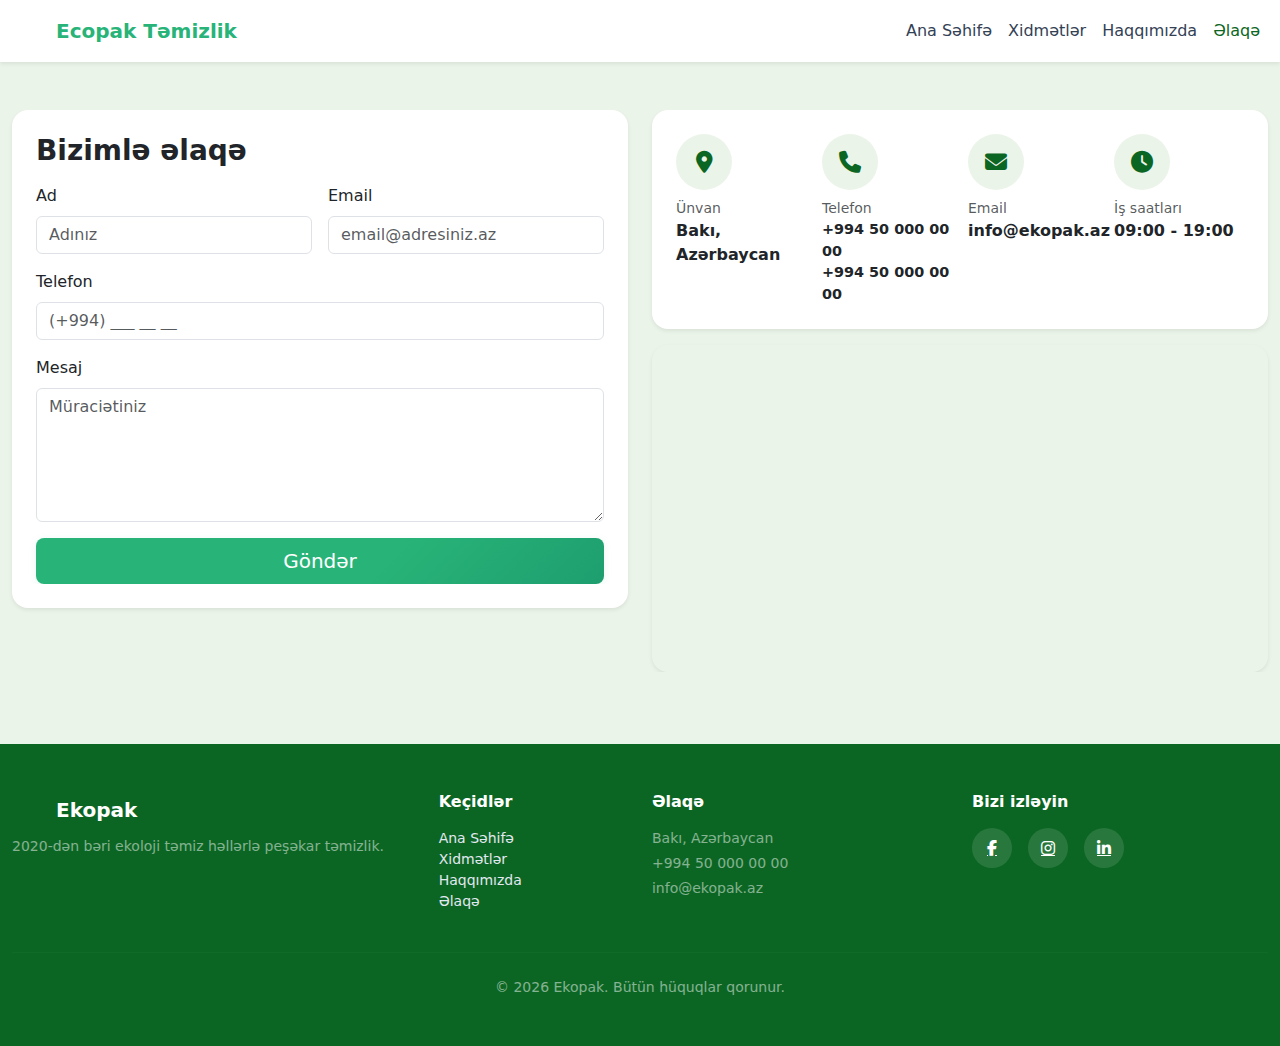
<file: contact.html>
<!DOCTYPE html>
<html lang="az">
  <head>
    <meta charset="utf-8" />
    <meta name="viewport" content="width=device-width, initial-scale=1" />
    <title>Ecopak Təmizlik | Əlaqə</title>
    <link rel="preconnect" href="https://fonts.googleapis.com" />
    <link rel="preconnect" href="https://fonts.gstatic.com" crossorigin />
    <link href="https://fonts.googleapis.com/css2?family=Poppins:wght@300;400;500;600;700&display=swap" rel="stylesheet" />
    <link href="https://cdn.jsdelivr.net/npm/bootstrap@5.3.3/dist/css/bootstrap.min.css" rel="stylesheet" />
    <link rel="stylesheet" href="assets/css/style.css" />
    <link rel="stylesheet" href="https://cdnjs.cloudflare.com/ajax/libs/font-awesome/6.5.0/css/all.min.css" crossorigin="anonymous" />
  </head>
  <body class="bg-brand-soft">
    <nav class="navbar navbar-expand-lg navbar-light bg-white sticky-top shadow-sm">
      <div class="container">
        <a class="navbar-brand d-flex align-items-center" href="index.html">
          <span class="brand-logo rounded-circle me-2"></span>
          <span class="fw-bold text-brand">Ecopak Təmizlik</span>
        </a>
        <button class="navbar-toggler" type="button" data-bs-toggle="collapse" data-bs-target="#navMenu" aria-controls="navMenu" aria-expanded="false" aria-label="Toggle navigation">
          <span class="navbar-toggler-icon"></span>
        </button>
        <div class="collapse navbar-collapse" id="navMenu">
          <ul class="navbar-nav ms-auto mb-2 mb-lg-0">
            <li class="nav-item"><a class="nav-link" href="index.html">Ana Səhifə</a></li>
            <li class="nav-item"><a class="nav-link" href="services.html">Xidmətlər</a></li>
            <li class="nav-item"><a class="nav-link" href="about.html">Haqqımızda</a></li>
            <li class="nav-item"><a class="nav-link active" href="contact.html">Əlaqə</a></li>
          </ul>
        </div>
      </div>
    </nav>

    <main class="py-5">
      <div class="container">
        <div class="row g-4">
          <div class="col-12 col-lg-6">
            <div class="card border-0 rounded-4 shadow-sm p-4">
              <h3 class="fw-bold mb-3">Bizimlə əlaqə</h3>
              <form class="row g-3">
                <div class="col-md-6">
                  <label for="cname" class="form-label">Ad</label>
                  <input type="text" id="cname" class="form-control" placeholder="Adınız" required />
                </div>
                <div class="col-md-6">
                  <label for="cemail" class="form-label">Email</label>
                  <input type="email" id="cemail" class="form-control" placeholder="email@adresiniz.az" required />
                </div>
                <div class="col-12">
                  <label for="cphone" class="form-label">Telefon</label>
                  <input type="tel" id="cphone" class="form-control" placeholder="(+994) ___ __ __" />
                </div>
                <div class="col-12">
                  <label for="cmessage" class="form-label">Mesaj</label>
                  <textarea id="cmessage" rows="5" class="form-control" placeholder="Müraciətiniz"></textarea>
                </div>
                <div class="col-12 d-grid">
                  <button class="btn btn-brand btn-lg" type="submit">Göndər</button>
                </div>
              </form>
            </div>
          </div>

          <div class="col-12 col-lg-6">
            <div class="row g-3">
              <div class="col-12">
                <div class="card border-0 rounded-4 shadow-sm p-4 h-100">
                  <div class="row g-3">
                    <div class="col-6 col-md-3">
                      <div class="d-flex flex-column align-items-start">
                        <div class="icon-wrap mb-2 bg-brand-soft"><i class="fa-solid fa-location-dot"></i></div>
                        <span class="small text-muted">Ünvan</span>
                        <span class="fw-semibold">Bakı, Azərbaycan</span>
                      </div>
                    </div>
                 <div class="col-6 col-md-3">
  <div class="d-flex flex-column align-items-start contact-item">
    <div class="icon-wrap mb-2 bg-brand-soft"><i class="fa-solid fa-phone"></i></div>
    <span class="small text-muted">Telefon</span>
    <span class="fw-semibold phone-text">+994 50 000 00 00</span>
        <span class="fw-semibold phone-text">+994 50 000 00 00</span>
  </div>
</div>

                    <div class="col-6 col-md-3">
                      <div class="d-flex flex-column align-items-start">
                        <div class="icon-wrap mb-2 bg-brand-soft"><i class="fa-solid fa-envelope"></i></div>
                        <span class="small text-muted">Email</span>
                        <span class="fw-semibold">info@ekopak.az</span>
                      </div>
                    </div>
                    <div class="col-6 col-md-3">
                      <div class="d-flex flex-column align-items-start">
                        <div class="icon-wrap mb-2 bg-brand-soft"><i class="fa-solid fa-clock"></i></div>
                        <span class="small text-muted">İş saatları</span>
                        <span class="fw-semibold">09:00 - 19:00</span>
                      </div>
                    </div>
                  </div>
                </div>
              </div>
              <div class="col-12">
                <div class="rounded-4 overflow-hidden shadow-sm">
                  <iframe title="Xəritə" src="https://www.google.com/maps/embed?pb=!1m18!1m12!1m3!1d3038.683017919767!2d49.851!3d40.377!2m3!1f0!2f0!3f0!3m2!1i1024!2i768!4f13.1!3m3!1m2!1s0x40307d0a3f9f0d7d%3A0x8d4a!2sBaku!5e0!3m2!1sen!2saz!4v1697040000000" width="100%" height="320" style="border:0;" allowfullscreen="" loading="lazy" referrerpolicy="no-referrer-when-downgrade"></iframe>
                </div>
              </div>
            </div>
          </div>
        </div>
      </div>
    </main>

    <footer class="footer py-5 mt-4">
      <div class="container">
        <div class="row g-4">
          <div class="col-12 col-lg-4">
            <div class="d-flex align-items-center mb-2">
              <span class="brand-logo rounded-circle me-2"></span>
              <span class="fw-bold text-white fs-5">Ekopak</span>
            </div>
            <p class="text-white-50 small mb-0">2020-dən bəri ekoloji təmiz həllərlə peşəkar təmizlik.</p>
          </div>
          <div class="col-6 col-lg-2">
            <h6 class="text-white fw-semibold mb-3">Keçidlər</h6>
            <ul class="list-unstyled small">
              <li><a class="footer-link" href="index.html">Ana Səhifə</a></li>
              <li><a class="footer-link" href="services.html">Xidmətlər</a></li>
              <li><a class="footer-link" href="about.html">Haqqımızda</a></li>
              <li><a class="footer-link" href="contact.html">Əlaqə</a></li>
            </ul>
          </div>
          <div class="col-6 col-lg-3">
            <h6 class="text-white fw-semibold mb-3">Əlaqə</h6>
            <ul class="list-unstyled small text-white-50">
              <li class="mb-1">Bakı, Azərbaycan</li>
              <li class="mb-1">+994 50 000 00 00</li>
              <li>info@ekopak.az</li>
            </ul>
          </div>
          <div class="col-12 col-lg-3">
            <h6 class="text-white fw-semibold mb-3">Bizi izləyin</h6>
            <div class="d-flex gap-3">
              <a class="social-link" href="#"><i class="fa-brands fa-facebook-f"></i></a>
              <a class="social-link" href="#"><i class="fa-brands fa-instagram"></i></a>
              <a class="social-link" href="#"><i class="fa-brands fa-linkedin-in"></i></a>
            </div>
          </div>
        </div>
        <hr class="border-light border-opacity-10 my-4" />
        <p class="text-center text-white-50 small mb-0">© <span id="year"></span> Ekopak. Bütün hüquqlar qorunur.</p>
      </div>
    </footer>

    <script src="https://cdn.jsdelivr.net/npm/bootstrap@5.3.3/dist/js/bootstrap.bundle.min.js"></script>
    <script src="assets/js/main.js"></script>
  </body>
  </html>
</file>
<file: assets/css/style.css>
:root{
  --brand-dark:#0b6623;
  --brand-green:#58a44e;
  --brand-blue:#89CFF0;
  --brand-soft:#f0fff4;
}

html, body {
  width: 100%;
  max-width: 100vw;
  overflow-x: hidden;
  box-sizing: border-box;
    padding: 0px 0; 
}
section {
  padding-left: 20px;
  padding-right: 20px;
} 
body {
  position: relative;
  overflow-x: hidden;
}

.row, .container, .container-fluid {
  max-width: 100vw;
  overflow-x: hidden;
}

img, .ratio {
  max-width: 100%;
  height: auto;
  display: block;
}

*,
*::before,
*::after {
  box-sizing: border-box;
}

.text-brand{color:var(--brand-dark)}
.bg-brand{background:var(--brand-dark)}
.bg-brand-soft{background:rgba(88,164,78,.12)}
.link-brand{color:var(--brand-dark);text-decoration:none;font-weight:600}
.link-brand:hover{color:var(--brand-green)}

.btn-brand{background:var(--brand-green);color:#fff;border:none;box-shadow:0 6px 20px rgba(88,164,78,.3)}
.btn-brand:hover{background:#4e9446;transform:translateY(-1px)}
.btn-brand:active{transform:translateY(0)}

.brand-logo{width:36px;height:36px;background:linear-gradient(135deg,var(--brand-dark),var(--brand-green));display:inline-block}
.brand-logo {
  background: transparent !important;
  box-shadow: none;
}

.navbar .nav-link{color:#334155;font-weight:500}
.navbar .nav-link.active,.navbar .nav-link:hover{color:var(--brand-dark)}

.hero-section .card{min-height:420px}
.hero-swiper,.hero-swiper .swiper-wrapper,.hero-swiper .swiper-slide{height:100%}
.hero-caption{position:absolute;left:0;right:0;bottom:0;padding:24px 20px;background:linear-gradient(180deg,rgba(0,0,0,0) 0%,rgba(0,0,0,.55) 100%);color:#fff}
.object-fit-cover{object-fit:cover}

.form-card input,.form-card textarea{border-radius:12px}
.form-card{background:#f7fff7}

/* Combined hero split */
.hero-combo{overflow:hidden;position:relative}
.hero-combo .slide-left{min-height:420px}
.form-right{background:#f7fff7}
@media (max-width: 991.98px){
  .hero-combo .slide-left{min-height:320px}
}

/* Fade Slider (vanilla) */
.hero-fade-slider{position:relative;height:100%;isolation:isolate}
.hero-fade-slider .hfs-slide{position:absolute;inset:0;opacity:0;transition:opacity .7s ease}
.hero-fade-slider .hfs-slide.active{opacity:1}
.hero-fade-slider .hfs-overlay{position:absolute;inset:0;background:linear-gradient(90deg, rgba(11,102,35,.75) 0%, rgba(11,102,35,0.35) 45%, rgba(11,102,35,0) 100%);pointer-events:none;z-index:1}
.hero-fade-slider .hfs-nav{position:absolute;top:50%;transform:translateY(-50%);width:40px;height:40px;border:none;border-radius:999px;background:rgba(255,255,255,.18);color:#fff;display:grid;place-items:center;z-index:2}
.hero-fade-slider .hfs-nav:hover{background:rgba(255,255,255,.3)}
.hero-fade-slider .hfs-prev{left:12px}
.hero-fade-slider .hfs-next{right:12px}
.hero-fade-slider .hfs-dots{position:absolute;left:50%;bottom:14px;transform:translateX(-50%);display:flex;gap:8px;z-index:2}
.hero-fade-slider .hfs-dots button{width:8px;height:8px;border-radius:999px;border:none;background:rgba(255,255,255,.5);transition:all .25s ease}
.hero-fade-slider .hfs-dots button.active{background:#fff;width:24px}

.icon-wrap{width:56px;height:56px;border-radius:50%;display:grid;place-items:center;color:var(--brand-dark);font-size:22px}

.feature-card,.service-card{transition:transform .2s ease, box-shadow .2s ease}
.feature-card:hover,.service-card:hover{transform:translateY(-4px);box-shadow:0 12px 30px rgba(0,0,0,.08)}

/* Services image cards */
.service-img-card .service-img{width:100%;height:100%;object-fit:cover;border-bottom-left-radius:0;border-bottom-right-radius:0;transition:transform .35s ease}
.service-img-card .ratio{overflow:hidden}
.service-img-card:hover .service-img{transform:scale(1.08)}
.service-img-card{border:1px solid rgba(11,102,35,.08)}
.service-img-card:hover{box-shadow:0 18px 42px rgba(0,0,0,.14); transform: translateY(-4px)}
.service-title{color:var(--brand-dark)}

/* Overlayed title/chip and shine */
.service-visual::after{content:"";position:absolute;inset:0;background:linear-gradient(180deg, rgba(0,0,0,0) 55%, rgba(0,0,0,.30) 100%);opacity:.55;transition:opacity .3s ease;z-index:1}
.service-img-card:hover .service-visual::after{opacity:1}
.service-overlay{position:absolute;left:0;right:0;bottom:0;padding:14px 16px;z-index:2}
.service-chip{position:absolute;left:12px;top:12px;z-index:3;background:rgba(88,164,78,.9);color:#fff;border-radius:999px;font-size:12px;padding:6px 10px;box-shadow:0 6px 16px rgba(88,164,78,.35)}
.service-visual{position:relative}
.service-visual img.service-img{position:absolute;inset:0;width:100%;height:100%;object-fit:cover}
.service-visual::before{content:"";position:absolute;top:-100%;left:-45%;width:60%;height:220%;transform:rotate(25deg);background:linear-gradient(90deg, rgba(255,255,255,0) 0%, rgba(255,255,255,.45) 50%, rgba(255,255,255,0) 100%);opacity:0;transition:all .8s ease;z-index:2}
.service-img-card:hover .service-visual::before{top:-30%;left:120%;opacity:1}

.footer{background:var(--brand-dark)}
.footer .footer-link{color:#e2e8f0;text-decoration:none}
.footer .footer-link:hover{color:#fff}
.footer .social-link{width:40px;height:40px;border-radius:50%;display:grid;place-items:center;background:rgba(255,255,255,.12);color:#fff}
.footer .social-link:hover{background:rgba(255,255,255,.2)}

@media (max-width: 991.98px){
  .hero-section .card{min-height:360px}
}

/* Why Ekopak redesign */
.why-section{background:linear-gradient(180deg, rgba(137,207,240,.18) 0%, rgba(88,164,78,.08) 100%)}
.icon-wrap-lg{width:68px;height:68px;border-radius:20px;display:grid;place-items:center;background:rgba(88,164,78,.12);color:var(--brand-dark);font-size:28px}
.why-card{backdrop-filter:saturate(140%) blur(2px);background:rgba(255,255,255,.9)}
.why-card:hover{transform:translateY(-4px);box-shadow:0 14px 34px rgba(0,0,0,.1)}
.why-shape{position:absolute;border-radius:50%;filter:blur(50px);opacity:.35}
.why-shape.shape-1{width:180px;height:180px;background:var(--brand-blue);left:-60px;top:40px}
.why-shape.shape-2{width:220px;height:220px;background:var(--brand-green);right:-70px;bottom:20px}
.service-overlay.creative-overlay {
  position: absolute;
  inset: 0;
  background: rgba(0, 0, 0, 0.4);
  opacity: 1;
  z-index: 3;
  transition: opacity 0.4s ease;
}

.service-overlay.creative-overlay h6 {
  color: #fff;
  font-weight: 600;
  text-shadow: 0 2px 6px rgba(0, 0, 0, 0.5);
}


.service-img-card {
  border: 1px solid rgba(11, 102, 35, 0.08);
  border-radius: 16px;
  overflow: hidden;
  transition: all 0.35s ease;
  height: 100%;
}

.service-img-card .service-visual {
  position: relative;
  width: 100%;
  height: 0;
  padding-bottom: 75%; /* 4x3 ratio */
  overflow: hidden;
}

.service-img-card .service-visual img.service-img {
  position: absolute;
  top: 0;
  left: 0;
  width: 100%;
  height: 100%;
  object-fit: cover;
  transition: transform 0.4s ease;
}

.service-img-card:hover .service-visual img.service-img {
  transform: scale(1.05);
}

.service-overlay.creative-overlay {
  position: absolute;
  inset: 0;
  display: flex;
  justify-content: center;
  align-items: center;
  background: rgba(11, 102, 35, 0);
  opacity: 1;
  z-index: 2;
  transition: background 0.4s ease;
}

.service-overlay.creative-overlay h6 {
  color: #fff;
  font-weight: 600;
  text-shadow: 0 2px 5px rgba(0, 0, 0, 0.6);
}

.service-img-card:hover .service-overlay.creative-overlay {
  background: rgba(11, 102, 35, 0.65);
}

.service-card {
  width: 370px;
  max-height: 420px;
  min-height: 390px;
  display: flex;
  flex-direction: column;
  justify-content: flex-start;
  background: #fff;
  transition: transform 0.2s, box-shadow 0.2s;
  border: none;
  box-shadow: 0 8px 32px rgba(40,180,120,0.10);
}

.service-card:hover {
  transform: translateY(-8px) scale(1.04);
  box-shadow: 0 16px 40px rgba(40,180,120,0.18);
}

.service-img-container {
  width: 350px;
  height: 180px;
  overflow: hidden;
  position: relative;
  border-top-left-radius: 1rem;
  border-top-right-radius: 1rem;
  margin-left: auto;
  margin-right: auto;
  background: linear-gradient(135deg, #eafaf2 0%, #e0f7fa 100%);
}

.service-img {
  width: 350px;
  height: 100%;
  object-fit: cover;
  display: block;
  transition: transform 0.4s;
  border-top-left-radius: 1rem;
  border-top-right-radius: 1rem;
}

.service-card:hover .service-img {
  transform: scale(1.08) rotate(-2deg);
}

.service-icon {
  position: absolute;
  bottom: 14px;
  right: 18px;
  font-size: 2rem;
  color: #fff;
  background: linear-gradient(135deg, #28b478 60%, #1e9e6f 100%);
  border-radius: 50%;
  padding: 0.5rem 0.7rem;
  box-shadow: 0 2px 12px rgba(40,180,120,0.15);
  transition: background 0.3s;
  border: 2px solid #fff;
}

.service-card:hover .service-icon {
  background: linear-gradient(135deg, #1e9e6f 60%, #28b478 100%);
}

.card-title {
  font-size: 1.18rem;
  letter-spacing: 0.5px;
}

.text-brand {
  color: #28b478;
}

.btn-brand {
  background: linear-gradient(135deg, #28b478 60%, #1e9e6f 100%);
  color: #fff;
  font-weight: 500;
  border: none;
  box-shadow: 0 2px 8px rgba(40,180,120,0.10);
  transition: background 0.2s, box-shadow 0.2s;
}

.btn-brand:hover {
  background: linear-gradient(135deg, #1e9e6f 60%, #28b478 100%);
  color: #fff;
  box-shadow: 0 4px 16px rgba(40,180,120,0.18);
}

.card-text {
  font-size: 0.98rem;
  min-height: 48px;
}

* Value Cards */
.value-card {
  border: 2px solid rgba(88, 164, 78, 0.25);
  background: #fff;
  transition: all 0.35s ease;
  cursor: pointer;
  position: relative;
  overflow: hidden;
}

.value-card:hover {
  transform: translateY(-6px) scale(1.03);
  box-shadow: 0 10px 30px rgba(88, 164, 78, 0.2);
  border-color: var(--brand-green);
}

/* Animated Shine Effect */

/* Icons */
.icon-circle {
  width: 64px;
  height: 64px;
  border-radius: 50%;
  background: rgba(88, 164, 78, 0.1);
  color: var(--brand-green);
  display: grid;
  place-items: center;
  font-size: 1.8rem;
  margin: 0 auto;
  transition: background 0.3s, transform 0.3s;
}
.value-card:hover .icon-circle {
  background: var(--brand-green);
  color: #fff;
  transform: rotate(10deg) scale(1.1);
}

/* Responsive adjustments */
@media (max-width: 767px) {
  .value-card {
    margin-bottom: 1rem;
  }
}

.testimonial-card {
  border: 2px solid rgba(88, 164, 78, 0.15);
  transition: all 0.35s ease;
  background-color: #fff;
}
.testimonial-card:hover {
  transform: translateY(-6px);
  box-shadow: 0 10px 25px rgba(88, 164, 78, 0.15);
  border-color: var(--brand-green);
}
.testimonial-card img {
  border: 2px solid var(--brand-green);
  object-fit: cover;
}
.text-warning i {
  font-size: 0.9rem;
}

.phone-text {
  font-size: 0.9rem !important; 
}

.container-fluid {
  padding-left: 60px;
  padding-right: 60px;
}
.service-img-card {
  margin-left: auto;
  margin-right: auto;
  max-width: 370px;
}
</file>
